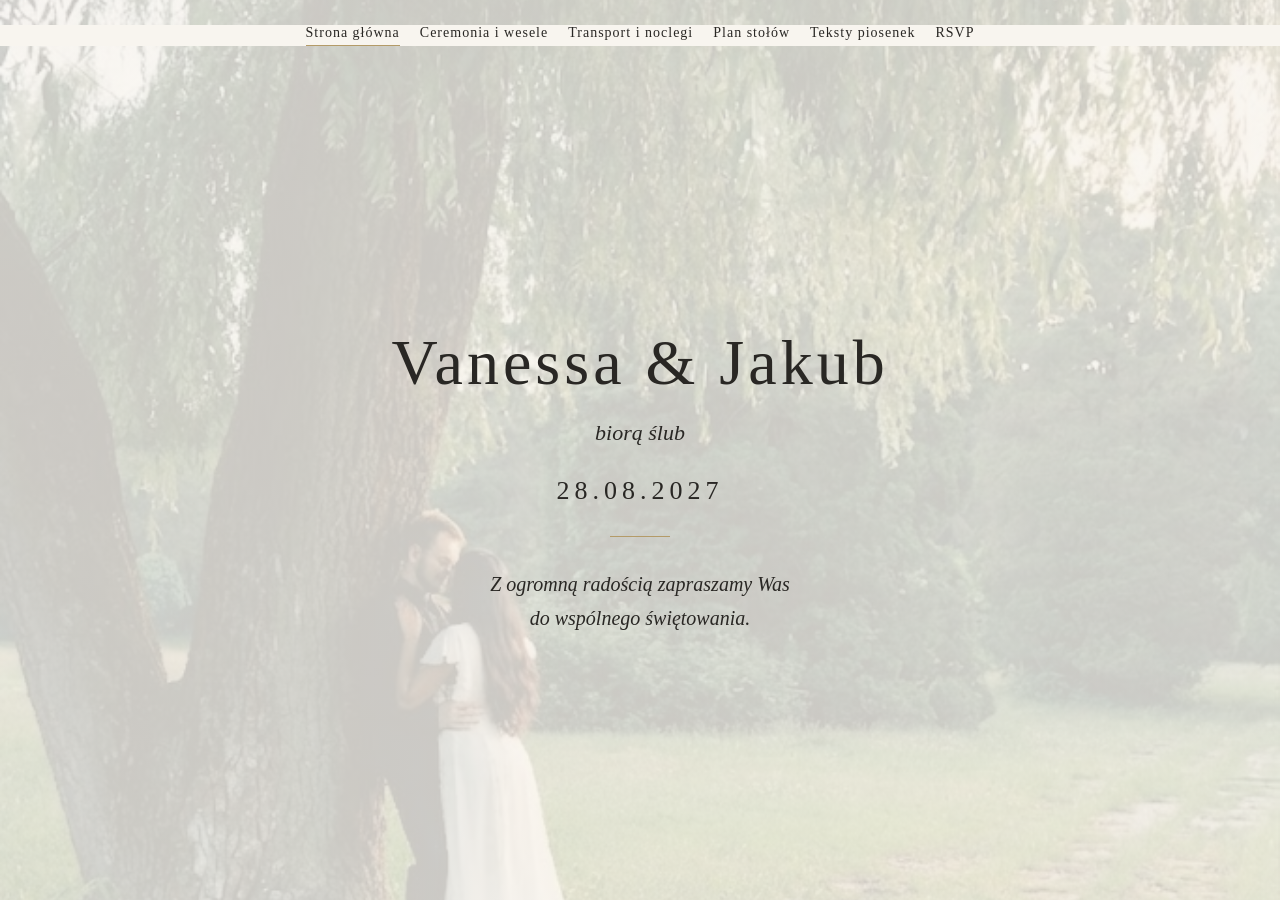
<file: index.html>
<!DOCTYPE html> <html lang="pl"> <head> <meta charset="UTF-8"> <meta name="viewport" content="width=device-width, initial-scale=1.0"> <title>Vanessa &amp; Jakub | Biorą ślub!</title> <link rel="stylesheet" href="style.css"> </head> <body class="home-page"> <!-- MENU --> <nav class="menu"> <a href="index.html" class="active"> Strona główna </a> <a href="ceremonia-wesele.html"> Ceremonia i wesele </a> <a href="transport-i-noclegi.html"> Transport i noclegi </a> <a href="plan-stolow.html"> Plan stołów </a> <a href="teksty-piosenek.html"> Teksty piosenek </a> <a href="rsvp.html"> RSVP </a> </nav> <!-- STRONA GŁÓWNA --> <main class="welcome"> <h1 class="names"> Vanessa &amp; Jakub </h1> <p class="subtitle"> biorą ślub </p> <p class="date"> 28.08.2027 </p> <div class="line"></div> <p class="message"> Z ogromną radością zapraszamy Was<br> do wspólnego świętowania. </p> </main> </body> </html>
</file>
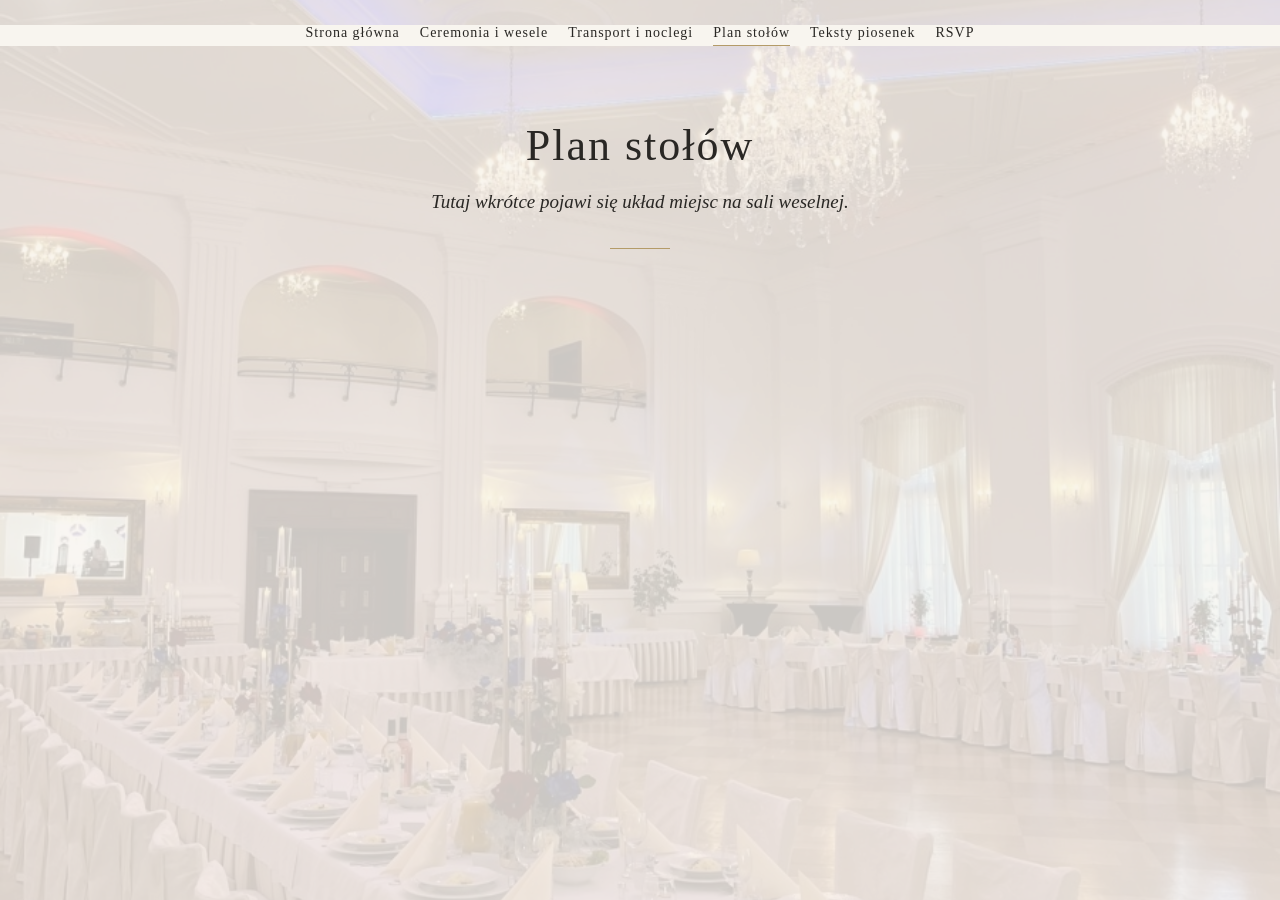
<file: plan-stolow.html>
<!DOCTYPE html> <html lang="pl"> <head> <meta charset="UTF-8"> <meta name="viewport" content="width=device-width, initial-scale=1.0"> <title>Plan stołów | Vanessa &amp; Jakub</title> <link rel="stylesheet" href="style.css"> </head> <body class="bg-adria-sala"> <!-- ========================= MENU ========================= --> <nav class="menu"> <a href="index.html"> Strona główna </a> <a href="ceremonia-wesele.html"> Ceremonia i wesele </a> <a href="transport-i-noclegi.html"> Transport i noclegi </a> <a href="plan-stolow.html" class="active"> Plan stołów </a> <a href="teksty-piosenek.html"> Teksty piosenek </a> <a href="rsvp.html"> RSVP </a> </nav> <!-- ========================= TREŚĆ ========================= --> <main class="page"> <div class="content"> <h1 class="page-title"> Plan stołów </h1> <p class="page-subtitle"> Tutaj wkrótce pojawi się układ miejsc na sali weselnej. </p> <div class="gold-line"></div> </div> </main> </body> </html>
</file>
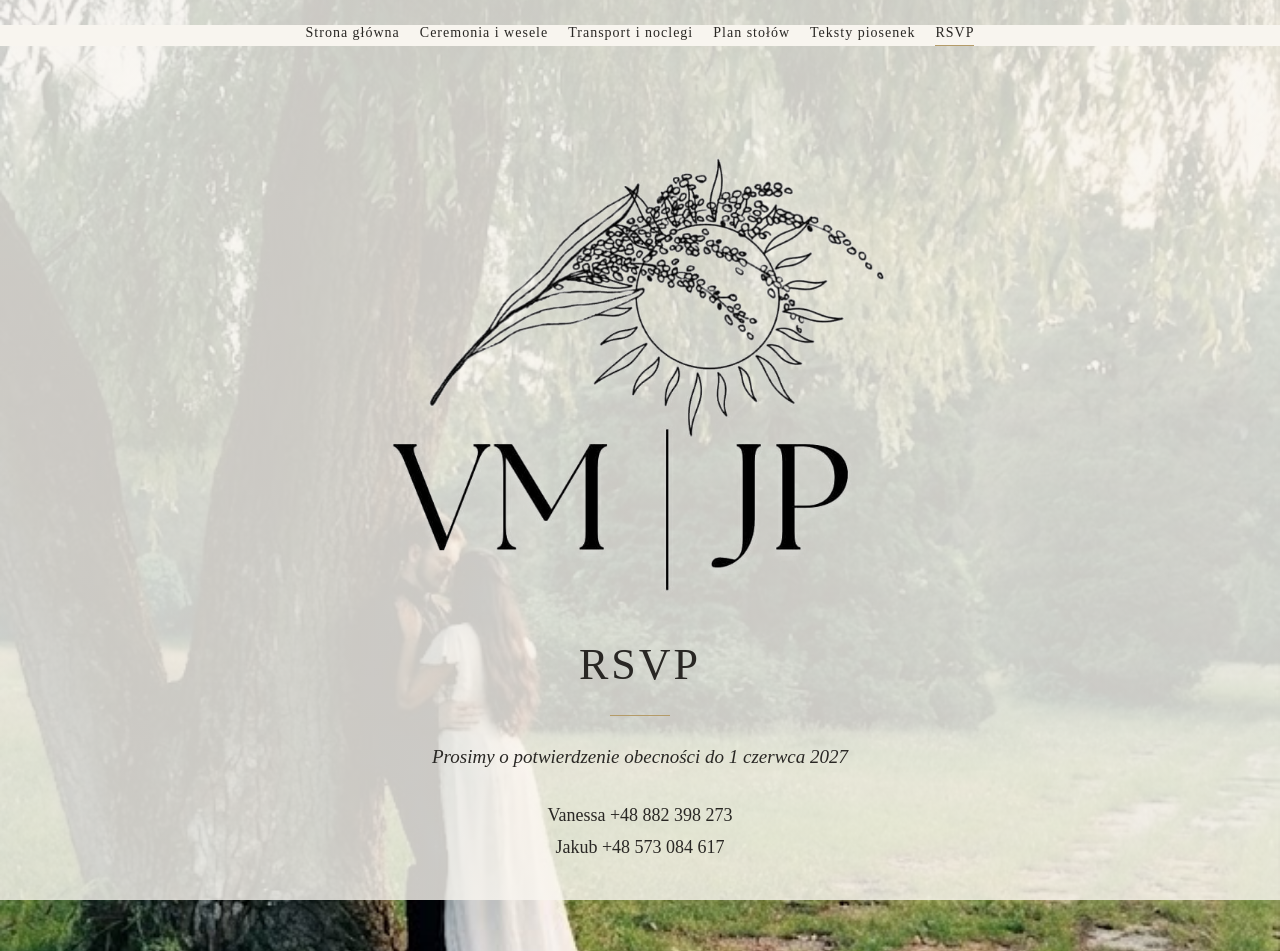
<file: rsvp.html>
<!DOCTYPE html>
<html lang="pl">

<head>
    <meta charset="UTF-8">
    <meta name="viewport" content="width=device-width, initial-scale=1.0">

    <title>RSVP | Vanessa & Jakub</title>

    <link rel="stylesheet" href="style.css">
</head>

<body class="home-page rsvp-page">

    <!-- MENU -->
    <nav class="menu">

        <a href="index.html">
            Strona główna
        </a>

        <a href="ceremonia-wesele.html">
            Ceremonia i wesele
        </a>

        <a href="transport-i-noclegi.html">
            Transport i noclegi
        </a>

        <a href="plan-stolow.html">
            Plan stołów
        </a>

        <a href="teksty-piosenek.html">
            Teksty piosenek
        </a>

        <a href="rsvp.html" class="active">
            RSVP
        </a>

    </nav>


    <!-- RSVP -->
    <main class="rsvp-content">

        <img
            src="logo-transparent.png"
            alt="Vanessa & Jakub"
            class="wedding-logo"
        >

        <h1>RSVP</h1>

        <div class="line"></div>

        <p class="rsvp-text">
            Prosimy o potwierdzenie obecności do 1 czerwca 2027
        </p>

        <p class="rsvp-contact">
            Vanessa +48 882 398 273<br>
            Jakub +48 573 084 617
        </p>

    </main>

</body>
</html>
</file>
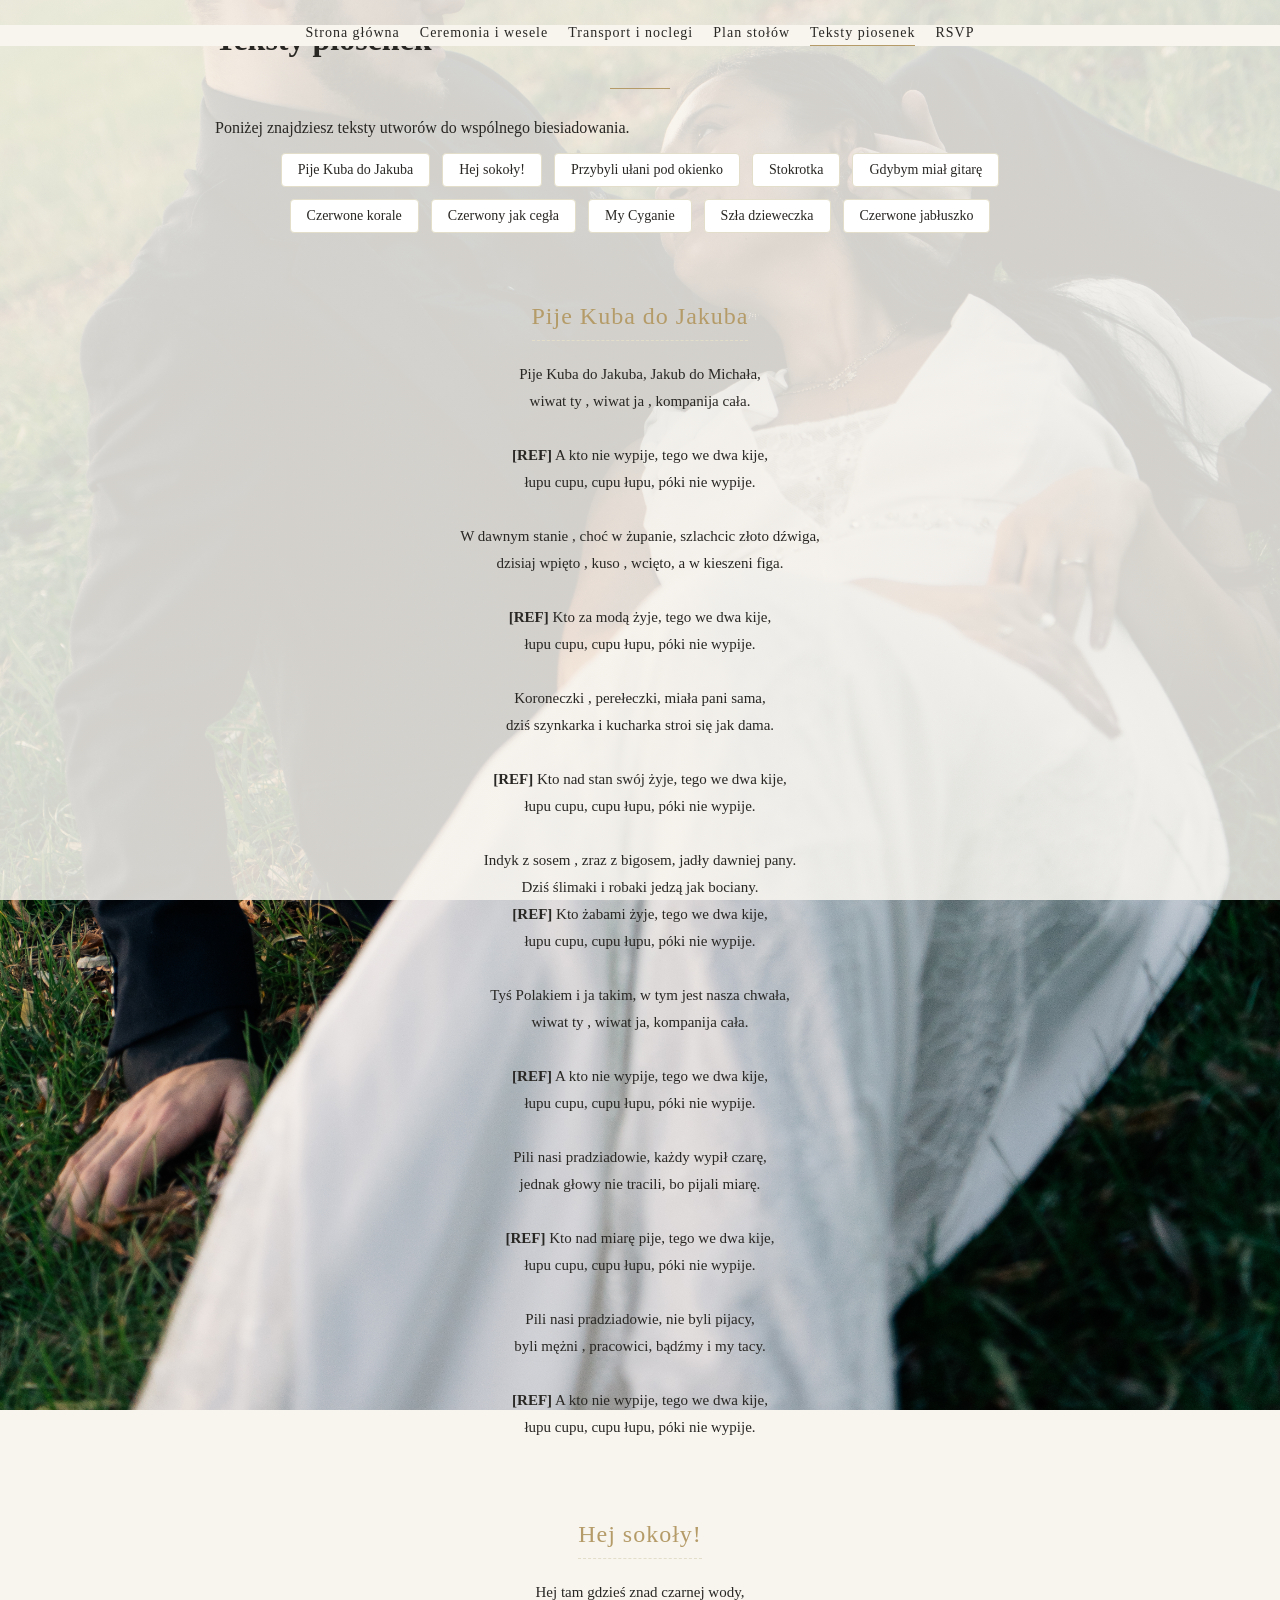
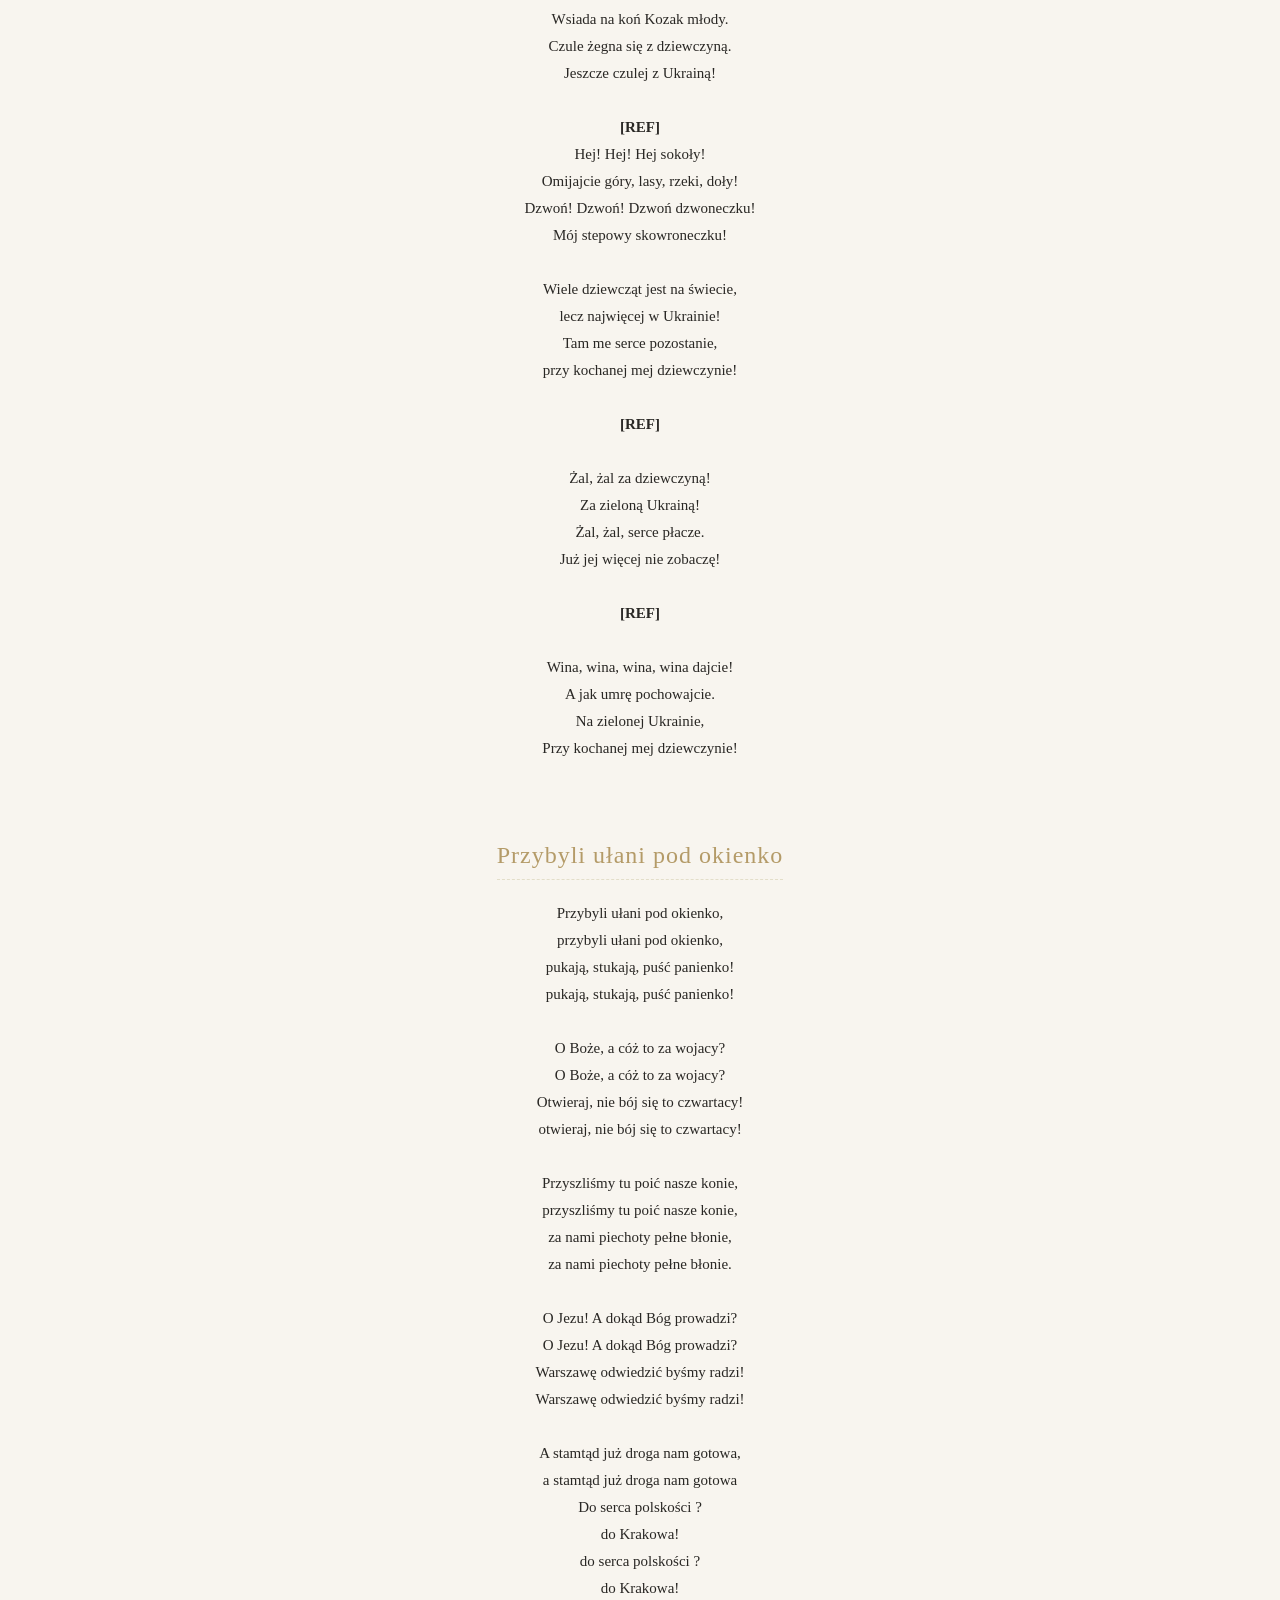
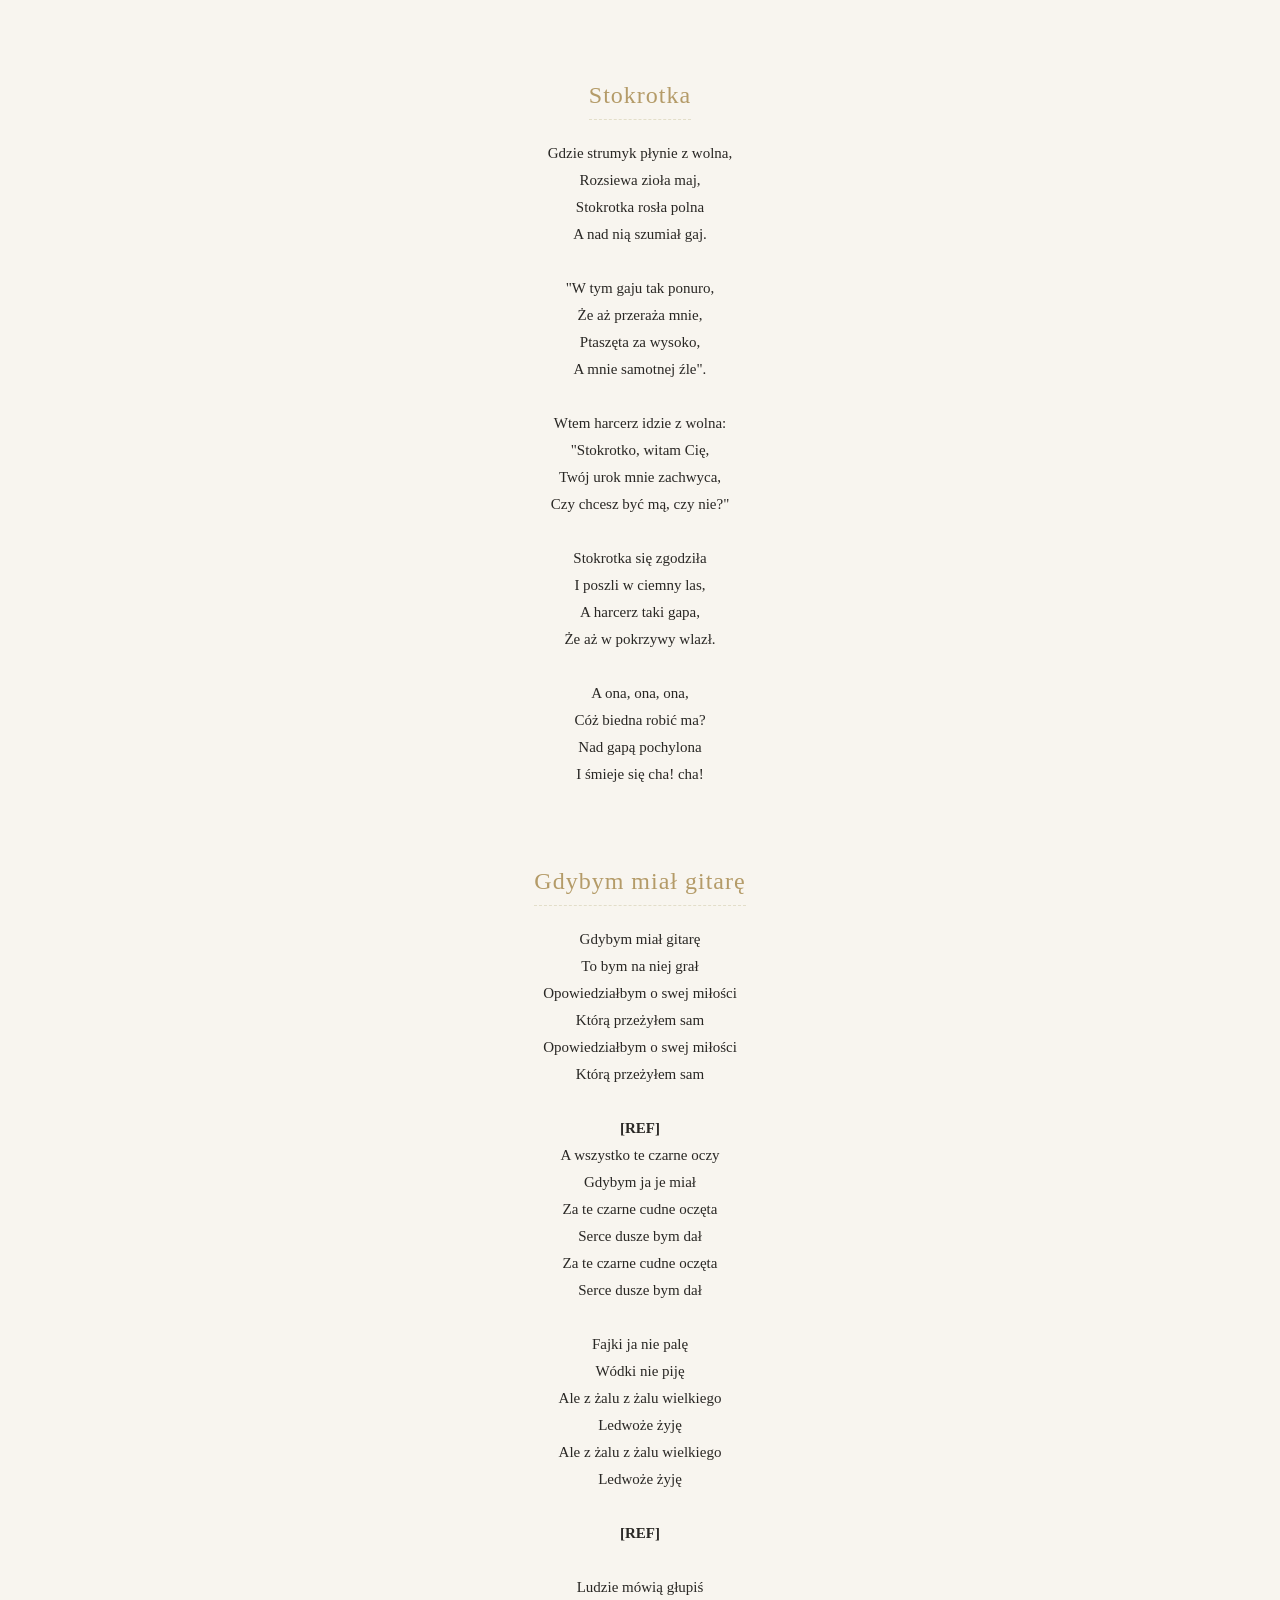
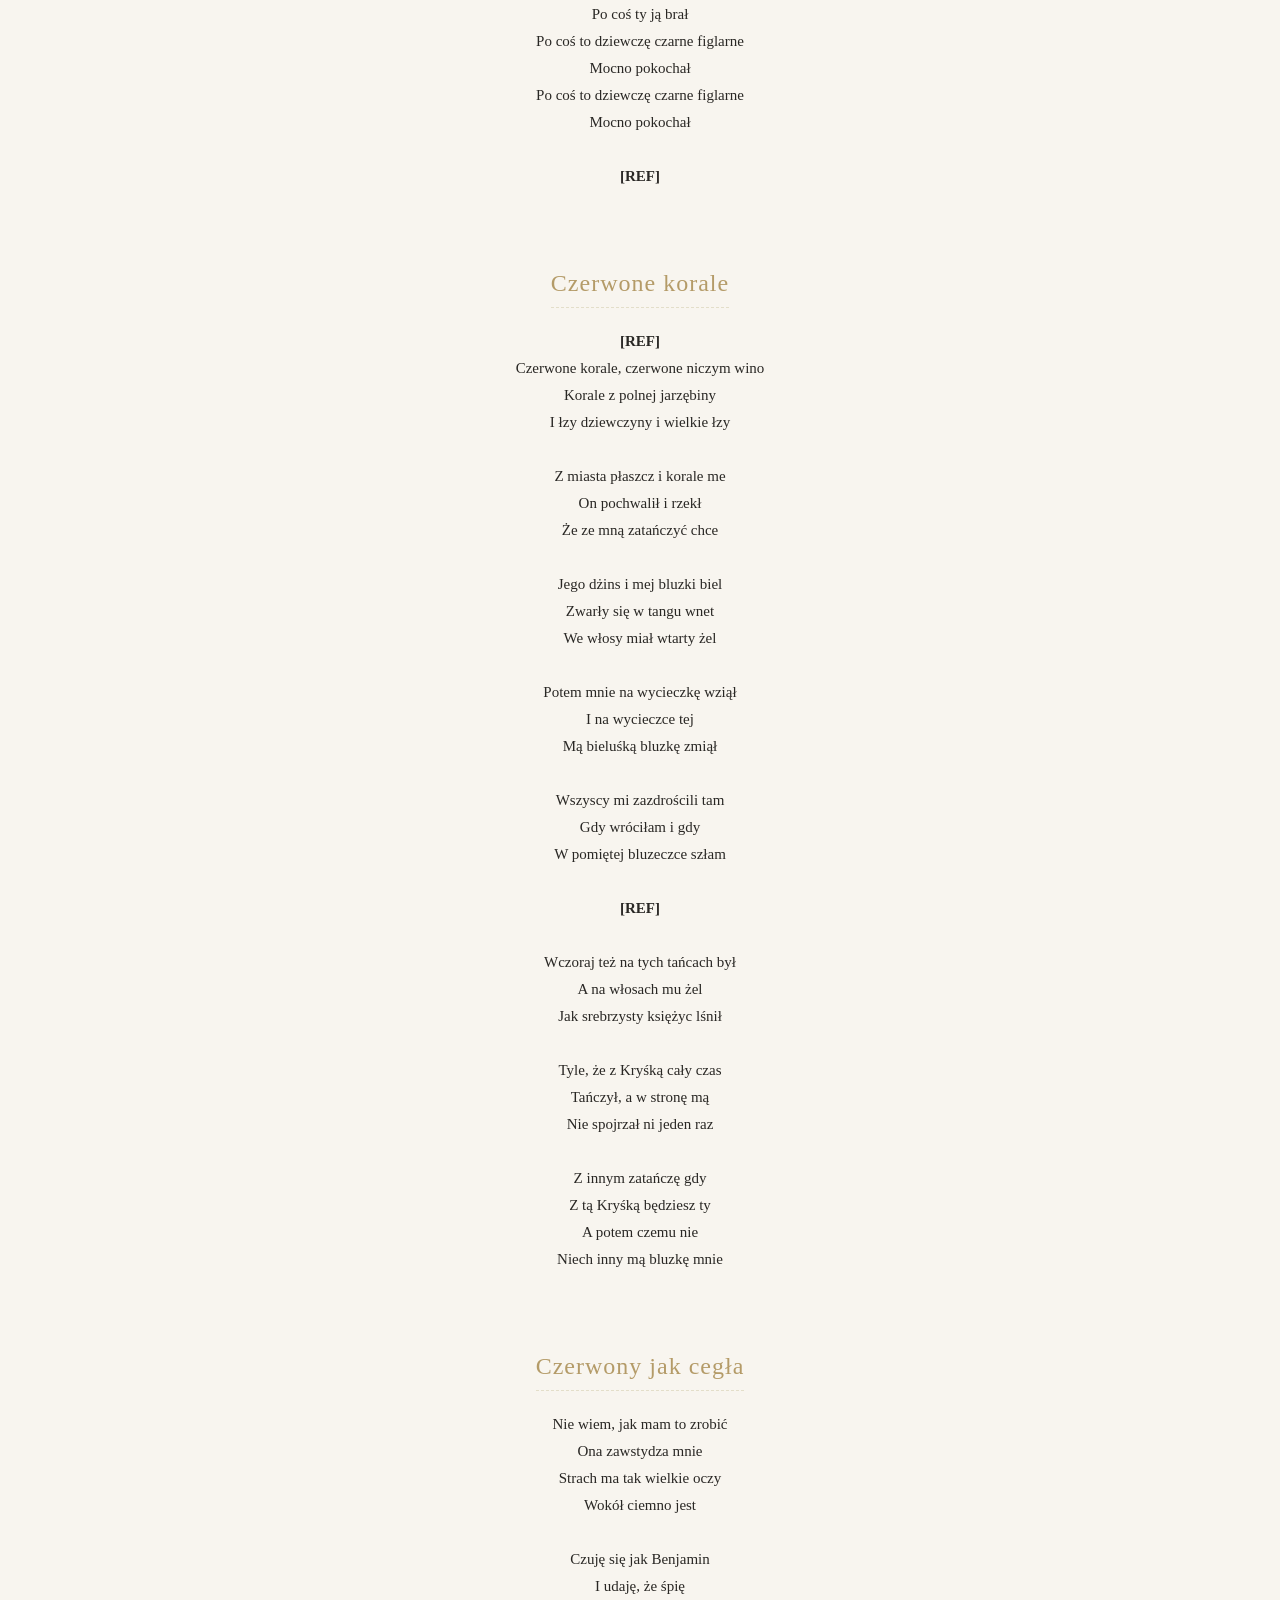
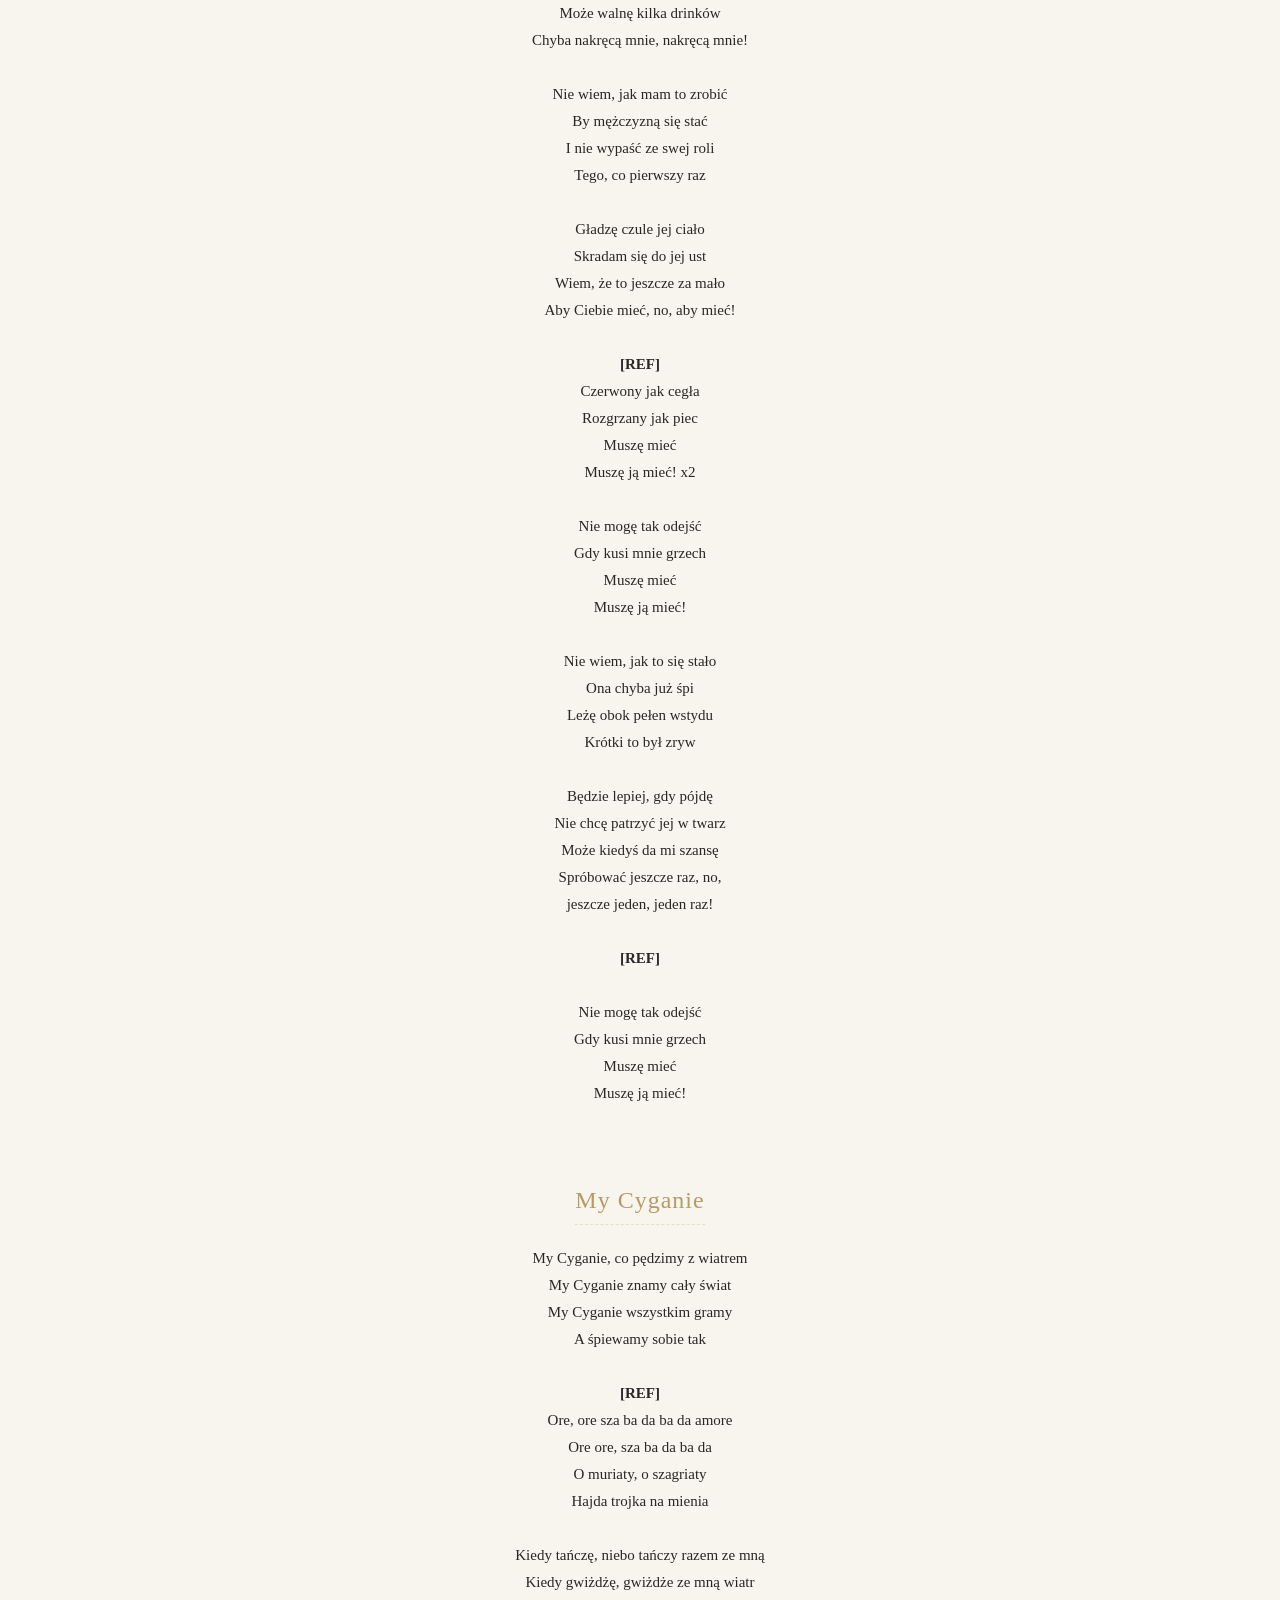
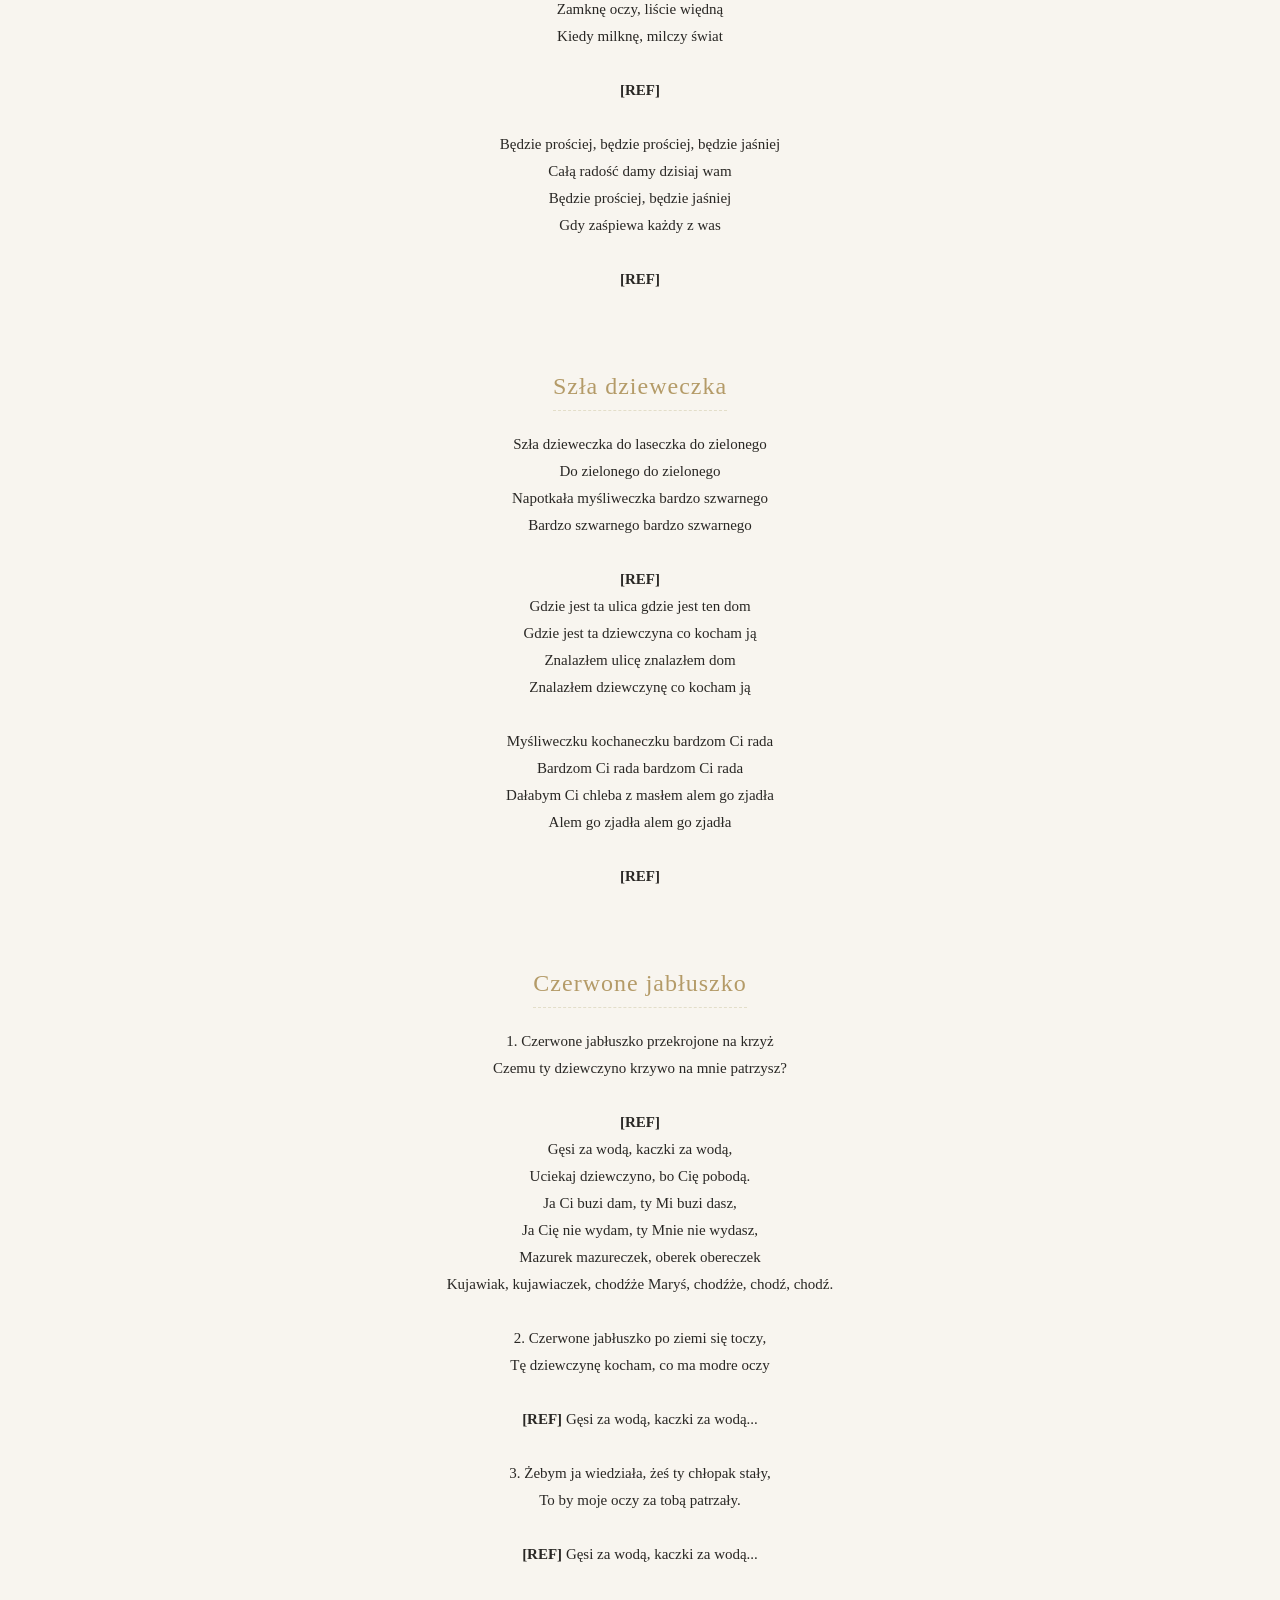
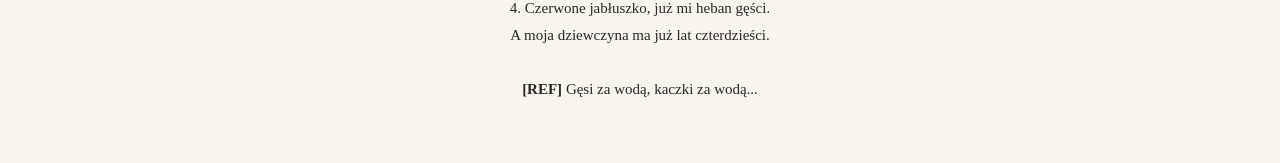
<file: teksty-piosenek.html>
<!DOCTYPE html>
<html lang="pl">
<head>
    <meta charset="UTF-8">
    <meta name="viewport" content="width=device-width, initial-scale=1.0">
    <title><br><br><br><br><br><br>Teksty piosenek | Vanessa &amp; Jakub</title>
    <link rel="stylesheet" href="style.css">

    <style>
        .page {
            padding-top: 160px;
        }

        @media (max-width: 768px) {
            .page {
                padding-top: 145px;
            }
        }

        @media (max-width: 480px) {
            .page {
                padding-top: 140px;
            }
        }
    </style>
</head>
<body class="bg-three">

    <nav class="menu">
        <a href="index.html">Strona główna</a>
        <a href="ceremonia-wesele.html">Ceremonia i wesele</a>
        <a href="transport-i-noclegi.html">Transport i noclegi</a>
        <a href="plan-stolow.html">Plan stołów</a>
        <a href="teksty-piosenek.html" class="active">Teksty piosenek</a>
        <a href="rsvp.html">RSVP</a>
    </nav>

    <main class="content">
        <h1>Teksty piosenek</h1>
        <div class="line"></div>
        <p class="intro-text">Poniżej znajdziesz teksty utworów do wspólnego biesiadowania.</p>

        <!-- Menu skrótów do piosenek -->
        <ul class="song-nav">
            <li><a href="#kuba">Pije Kuba do Jakuba</a></li>
            <li><a href="#sokoly">Hej sokoły!</a></li>
            <li><a href="#ulani">Przybyli ułani pod okienko</a></li>
            <li><a href="#stokrotka">Stokrotka</a></li>
            <li><a href="#gitara">Gdybym miał gitarę</a></li>
            <li><a href="#korale">Czerwone korale</a></li>
            <li><a href="#cegla">Czerwony jak cegła</a></li>
            <li><a href="#cyganie">My Cyganie</a></li>
            <li><a href="#dzieweczka">Szła dzieweczka</a></li>
            <li><a href="#jabluszko">Czerwone jabłuszko</a></li>
        </ul>

        <!-- Utwór 1 -->
        <section class="song-item" id="kuba">
            <h2>Pije Kuba do Jakuba</h2>
            <div class="song-lyrics">
                Pije Kuba do Jakuba, Jakub do Michała,<br>
                wiwat ty , wiwat ja , kompanija cała.<br><br>
                <strong>[REF]</strong> A kto nie wypije, tego we dwa kije,<br>
                łupu cupu, cupu łupu, póki nie wypije.<br><br>
                W dawnym stanie , choć w żupanie, szlachcic złoto dźwiga,<br>
                dzisiaj wpięto , kuso , wcięto, a w kieszeni figa.<br><br>
                <strong>[REF]</strong> Kto za modą żyje, tego we dwa kije,<br>
                łupu cupu, cupu łupu, póki nie wypije.<br><br>
                Koroneczki , perełeczki, miała pani sama,<br>
                dziś szynkarka i kucharka stroi się jak dama.<br><br>
                <strong>[REF]</strong> Kto nad stan swój żyje, tego we dwa kije,<br>
                łupu cupu, cupu łupu, póki nie wypije.<br><br>
                Indyk z sosem , zraz z bigosem, jadły dawniej pany.<br>
                Dziś ślimaki i robaki jedzą jak bociany.<br>
                <strong>[REF]</strong> Kto żabami żyje, tego we dwa kije,<br>
                łupu cupu, cupu łupu, póki nie wypije.<br><br>
                Tyś Polakiem i ja takim, w tym jest nasza chwała,<br>
                wiwat ty , wiwat ja, kompanija cała.<br><br>
                <strong>[REF]</strong> A kto nie wypije, tego we dwa kije,<br>
                łupu cupu, cupu łupu, póki nie wypije.<br><br>
                Pili nasi pradziadowie, każdy wypił czarę,<br>
                jednak głowy nie tracili, bo pijali miarę.<br><br>
                <strong>[REF]</strong> Kto nad miarę pije, tego we dwa kije,<br>
                łupu cupu, cupu łupu, póki nie wypije.<br><br>
                Pili nasi pradziadowie, nie byli pijacy,<br>
                byli mężni , pracowici, bądźmy i my tacy.<br><br>
                <strong>[REF]</strong> A kto nie wypije, tego we dwa kije,<br>
                łupu cupu, cupu łupu, póki nie wypije.
            </div>
        </section>

        <!-- Utwór 2 -->
        <section class="song-item" id="sokoly">
            <h2>Hej sokoły!</h2>
            <div class="song-lyrics">
                Hej tam gdzieś znad czarnej wody,<br>
                Wsiada na koń Kozak młody.<br>
                Czule żegna się z dziewczyną.<br>
                Jeszcze czulej z Ukrainą!<br><br>
                <strong>[REF]</strong><br>
                Hej! Hej! Hej sokoły!<br>
                Omijajcie góry, lasy, rzeki, doły!<br>
                Dzwoń! Dzwoń! Dzwoń dzwoneczku!<br>
                Mój stepowy skowroneczku!<br><br>
                Wiele dziewcząt jest na świecie,<br>
                lecz najwięcej w Ukrainie!<br>
                Tam me serce pozostanie,<br>
                przy kochanej mej dziewczynie!<br><br>
                <strong>[REF]</strong><br><br>
                Żal, żal za dziewczyną!<br>
                Za zieloną Ukrainą!<br>
                Żal, żal, serce płacze.<br>
                Już jej więcej nie zobaczę!<br><br>
                <strong>[REF]</strong><br><br>
                Wina, wina, wina, wina dajcie!<br>
                A jak umrę pochowajcie.<br>
                Na zielonej Ukrainie,<br>
                Przy kochanej mej dziewczynie!
            </div>
        </section>

        <!-- Utwór 3 -->
        <section class="song-item" id="ulani">
            <h2>Przybyli ułani pod okienko</h2>
            <div class="song-lyrics">
                Przybyli ułani pod okienko, <br>
                przybyli ułani pod okienko, <br>
                pukają, stukają, puść panienko! <br>
                pukają, stukają, puść panienko! <br><br>
                O Boże, a cóż to za wojacy? <br>
                O Boże, a cóż to za wojacy? <br>
                Otwieraj, nie bój się to czwartacy! <br>
                otwieraj, nie bój się to czwartacy! <br><br>
                Przyszliśmy tu poić nasze konie, <br>
                przyszliśmy tu poić nasze konie, <br>
                za nami piechoty pełne błonie, <br>
                za nami piechoty pełne błonie. <br><br>
                O Jezu! A dokąd Bóg prowadzi? <br>
                O Jezu! A dokąd Bóg prowadzi? <br>
                Warszawę odwiedzić byśmy radzi!<br>
                Warszawę odwiedzić byśmy radzi! <br><br>
                A stamtąd już droga nam gotowa, <br>
                a stamtąd już droga nam gotowa <br>
                Do serca polskości ? <br>
                do Krakowa! <br>
                do serca polskości ? <br>
                do Krakowa!
            </div>
        </section>

        <!-- Utwór 4 -->
        <section class="song-item" id="stokrotka">
            <h2>Stokrotka</h2>
            <div class="song-lyrics">
                Gdzie strumyk płynie z wolna,<br>
                Rozsiewa zioła maj,<br>
                Stokrotka rosła polna<br>
                A nad nią szumiał gaj.<br><br>
                "W tym gaju tak ponuro,<br>
                Że aż przeraża mnie,<br>
                Ptaszęta za wysoko,<br>
                A mnie samotnej źle".<br><br>
                Wtem harcerz idzie z wolna:<br>
                "Stokrotko, witam Cię,<br>
                Twój urok mnie zachwyca,<br>
                Czy chcesz być mą, czy nie?"<br><br>
                Stokrotka się zgodziła<br>
                I poszli w ciemny las,<br>
                A harcerz taki gapa,<br>
                Że aż w pokrzywy wlazł.<br><br>
                A ona, ona, ona,<br>
                Cóż biedna robić ma?<br>
                Nad gapą pochylona<br>
                I śmieje się cha! cha!
            </div>
        </section>

        <!-- Utwór 5 -->
        <section class="song-item" id="gitara">
            <h2>Gdybym miał gitarę</h2>
            <div class="song-lyrics">
                Gdybym miał gitarę<br>
                To bym na niej grał<br>
                Opowiedziałbym o swej miłości<br>
                Którą przeżyłem sam<br>
                Opowiedziałbym o swej miłości<br>
                Którą przeżyłem sam<br><br>
                <strong>[REF]</strong><br>
                A wszystko te czarne oczy<br>
                Gdybym ja je miał<br>
                Za te czarne cudne oczęta<br>
                Serce dusze bym dał<br>
                Za te czarne cudne oczęta<br>
                Serce dusze bym dał<br><br>
                Fajki ja nie palę<br>
                Wódki nie piję<br>
                Ale z żalu z żalu wielkiego<br>
                Ledwoże żyję<br>
                Ale z żalu z żalu wielkiego<br>
                Ledwoże żyję<br><br>
                <strong>[REF]</strong><br><br>
                Ludzie mówią głupiś<br>
                Po coś ty ją brał<br>
                Po coś to dziewczę czarne figlarne<br>
                Mocno pokochał<br>
                Po coś to dziewczę czarne figlarne<br>
                Mocno pokochał<br><br>
                <strong>[REF]</strong>
            </div>
        </section>

        <!-- Utwór 6 -->
        <section class="song-item" id="korale">
            <h2>Czerwone korale</h2>
            <div class="song-lyrics">
                <strong>[REF]</strong><br>
                Czerwone korale, czerwone niczym wino<br>
                Korale z polnej jarzębiny<br>
                I łzy dziewczyny i wielkie łzy<br><br>
                Z miasta płaszcz i korale me<br>
                On pochwalił i rzekł<br>
                Że ze mną zatańczyć chce<br><br>
                Jego dżins i mej bluzki biel<br>
                Zwarły się w tangu wnet<br>
                We włosy miał wtarty żel<br><br>
                Potem mnie na wycieczkę wziął<br>
                I na wycieczce tej<br>
                Mą bieluśką bluzkę zmiął<br><br>
                Wszyscy mi zazdrościli tam<br>
                Gdy wróciłam i gdy<br>
                W pomiętej bluzeczce szłam<br><br>
                <strong>[REF]</strong><br><br>
                Wczoraj też na tych tańcach był<br>
                A na włosach mu żel<br>
                Jak srebrzysty księżyc lśnił<br><br>
                Tyle, że z Kryśką cały czas<br>
                Tańczył, a w stronę mą<br>
                Nie spojrzał ni jeden raz<br><br>
                Z innym zatańczę gdy<br>
                Z tą Kryśką będziesz ty<br>
                A potem czemu nie<br>
                Niech inny mą bluzkę mnie
            </div>
        </section>

        <!-- Utwór 7 -->
        <section class="song-item" id="cegla">
            <h2>Czerwony jak cegła</h2>
            <div class="song-lyrics">
                Nie wiem, jak mam to zrobić<br>
                Ona zawstydza mnie<br>
                Strach ma tak wielkie oczy<br>
                Wokół ciemno jest<br><br>
                Czuję się jak Benjamin<br>
                I udaję, że śpię<br>
                Może walnę kilka drinków<br>
                Chyba nakręcą mnie, nakręcą mnie!<br><br>
                Nie wiem, jak mam to zrobić<br>
                By mężczyzną się stać<br>
                I nie wypaść ze swej roli<br>
                Tego, co pierwszy raz<br><br>
                Gładzę czule jej ciało<br>
                Skradam się do jej ust<br>
                Wiem, że to jeszcze za mało<br>
                Aby Ciebie mieć, no, aby mieć!<br><br>
                <strong>[REF]</strong><br>
                Czerwony jak cegła<br>
                Rozgrzany jak piec<br>
                Muszę mieć<br>
                Muszę ją mieć! x2<br><br>
                Nie mogę tak odejść<br>
                Gdy kusi mnie grzech<br>
                Muszę mieć<br>
                Muszę ją mieć!<br><br>
                Nie wiem, jak to się stało<br>
                Ona chyba już śpi<br>
                Leżę obok pełen wstydu<br>
                Krótki to był zryw<br><br>
                Będzie lepiej, gdy pójdę<br>
                Nie chcę patrzyć jej w twarz<br>
                Może kiedyś da mi szansę<br>
                Spróbować jeszcze raz, no,<br>
                jeszcze jeden, jeden raz!<br><br>
                <strong>[REF]</strong><br><br>
                Nie mogę tak odejść<br>
                Gdy kusi mnie grzech<br>
                Muszę mieć<br>
                Muszę ją mieć!
            </div>
        </section>

        <!-- Utwór 8 -->
        <section class="song-item" id="cyganie">
            <h2>My Cyganie</h2>
            <div class="song-lyrics">
                My Cyganie, co pędzimy z wiatrem<br>
                My Cyganie znamy cały świat<br>
                My Cyganie wszystkim gramy<br>
                A śpiewamy sobie tak<br><br>
                <strong>[REF]</strong><br>
                Ore, ore sza ba da ba da amore<br>
                Ore ore, sza ba da ba da<br>
                O muriaty, o szagriaty<br>
                Hajda trojka na mienia<br><br>
                Kiedy tańczę, niebo tańczy razem ze mną<br>
                Kiedy gwiżdżę, gwiżdże ze mną wiatr<br>
                Zamknę oczy, liście więdną<br>
                Kiedy milknę, milczy świat<br><br>
                <strong>[REF]</strong><br><br>
                Będzie prościej, będzie prościej, będzie jaśniej<br>
                Całą radość damy dzisiaj wam<br>
                Będzie prościej, będzie jaśniej<br>
                Gdy zaśpiewa każdy z was<br><br>
                <strong>[REF]</strong>
            </div>
        </section>

        <!-- Utwór 9 -->
        <section class="song-item" id="dzieweczka">
            <h2>Szła dzieweczka</h2>
            <div class="song-lyrics">
                Szła dzieweczka do laseczka do zielonego<br>
                Do zielonego do zielonego<br>
                Napotkała myśliweczka bardzo szwarnego<br>
                Bardzo szwarnego bardzo szwarnego<br><br>
                <strong>[REF]</strong><br>
                Gdzie jest ta ulica gdzie jest ten dom<br>
                Gdzie jest ta dziewczyna co kocham ją<br>
                Znalazłem ulicę znalazłem dom<br>
                Znalazłem dziewczynę co kocham ją<br><br>
                Myśliweczku kochaneczku bardzom Ci rada<br>
                Bardzom Ci rada bardzom Ci rada<br>
                Dałabym Ci chleba z masłem alem go zjadła<br>
                Alem go zjadła alem go zjadła<br><br>
                <strong>[REF]</strong>
            </div>
        </section>

        <!-- Utwór 10 -->
        <section class="song-item" id="jabluszko">
            <h2>Czerwone jabłuszko</h2>
            <div class="song-lyrics">
                1. Czerwone jabłuszko przekrojone na krzyż<br>
                Czemu ty dziewczyno krzywo na mnie patrzysz?<br><br>
                <strong>[REF]</strong><br>
                Gęsi za wodą, kaczki za wodą,<br>
                Uciekaj dziewczyno, bo Cię pobodą.<br>
                Ja Ci buzi dam, ty Mi buzi dasz,<br>
                Ja Cię nie wydam, ty Mnie nie wydasz,<br>
                Mazurek mazureczek, oberek obereczek<br>
                Kujawiak, kujawiaczek, chodźże Maryś, chodźże, chodź, chodź.<br><br>
                2. Czerwone jabłuszko po ziemi się toczy,<br>
                Tę dziewczynę kocham, co ma modre oczy<br><br>
                <strong>[REF]</strong> Gęsi za wodą, kaczki za wodą...<br><br>
                3. Żebym ja wiedziała, żeś ty chłopak stały,<br>
                To by moje oczy za tobą patrzały.<br><br>
                <strong>[REF]</strong> Gęsi za wodą, kaczki za wodą...<br><br>
                4. Czerwone jabłuszko, już mi heban gęści.<br>
                A moja dziewczyna ma już lat czterdzieści.<br><br>
                <strong>[REF]</strong> Gęsi za wodą, kaczki za wodą...
            </div>
        </section>

    </main>

</body>
</html>
</file>
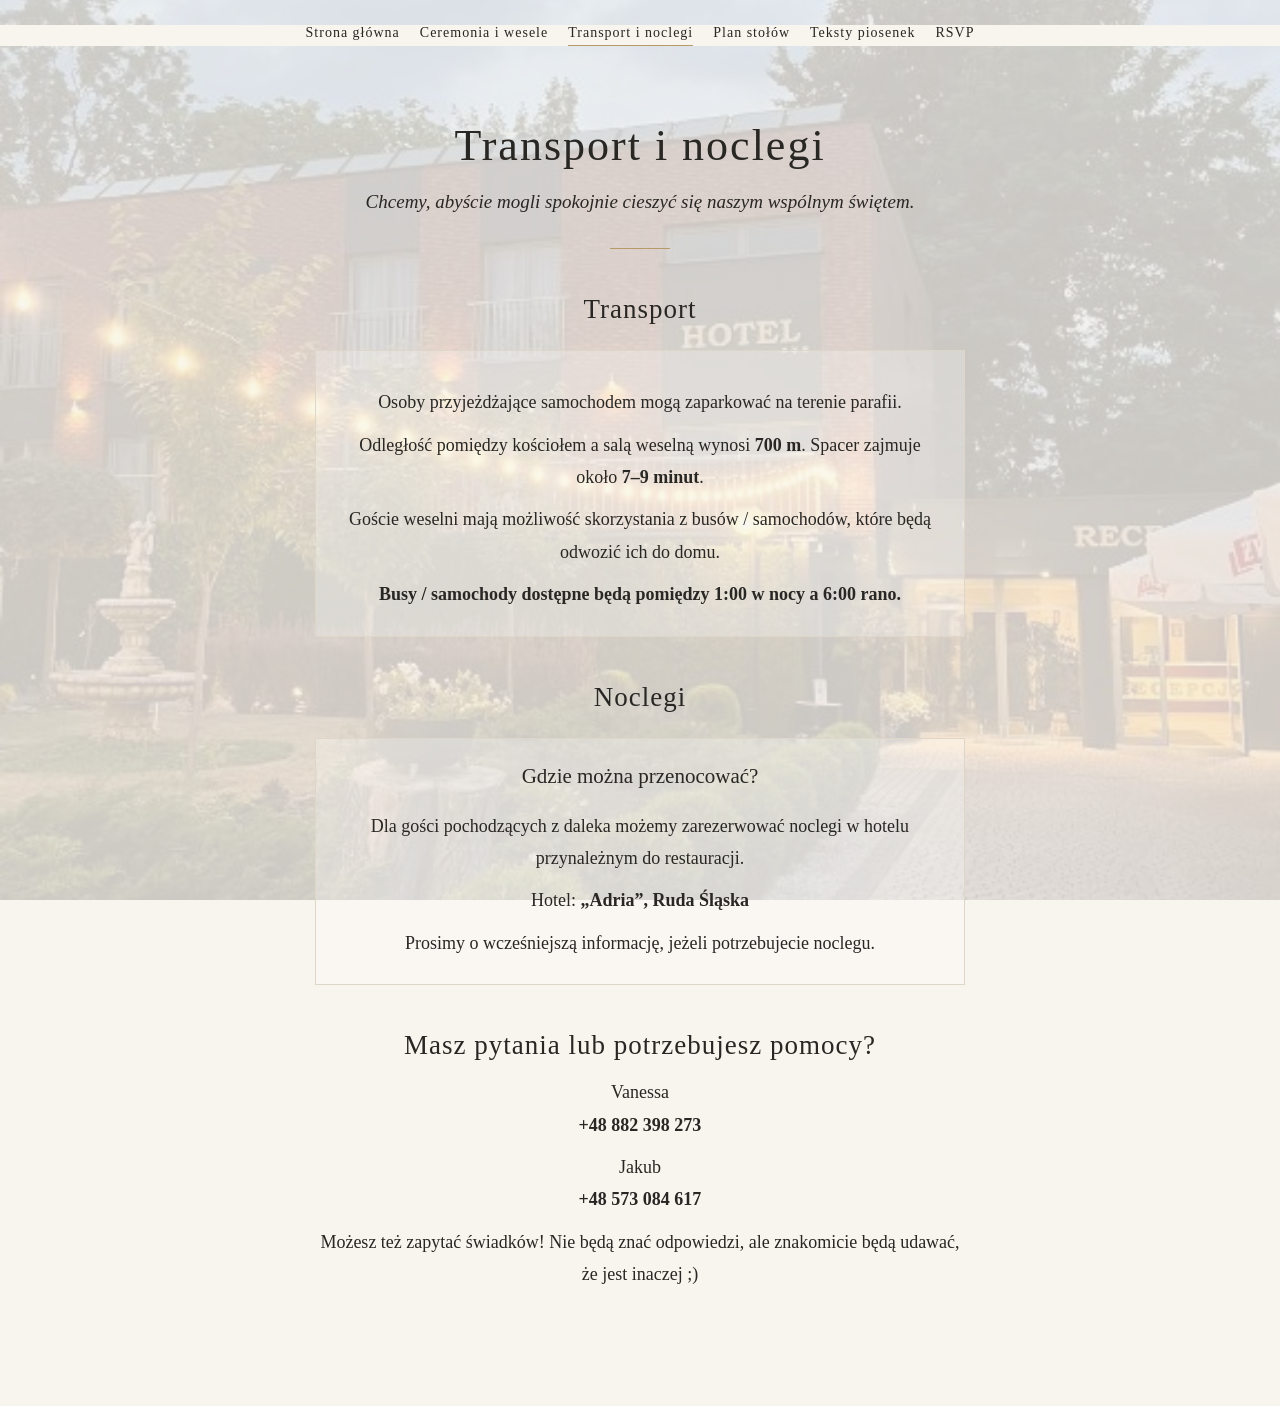
<file: transport-i-noclegi.html>
<!DOCTYPE html> <html lang="pl"> <head> <meta charset="UTF-8"> <meta name="viewport" content="width=device-width, initial-scale=1.0"> <title>Transport i noclegi | Vanessa &amp; Jakub</title> <link rel="stylesheet" href="style.css"> </head> <body class="bg-adria-hotel"> <!-- ========================= MENU ========================= --> <nav class="menu"> <a href="index.html"> Strona główna </a> <a href="ceremonia-wesele.html"> Ceremonia i wesele </a> <a href="transport-i-noclegi.html" class="active"> Transport i noclegi </a> <a href="plan-stolow.html"> Plan stołów </a> <a href="teksty-piosenek.html"> Teksty piosenek </a> <a href="rsvp.html"> RSVP </a> </nav> <!-- ========================= TREŚĆ ========================= --> <main class="page"> <div class="content"> <h1 class="page-title"> Transport i noclegi </h1> <p class="page-subtitle"> Chcemy, abyście mogli spokojnie cieszyć się naszym wspólnym świętem. </p> <div class="gold-line"></div> <!-- TRANSPORT --> <section class="section"> <h2> Transport </h2> <div class="info-box"> <p> Osoby przyjeżdżające samochodem mogą zaparkować na terenie parafii. </p> <p> Odległość pomiędzy kościołem a salą weselną wynosi <strong>700 m</strong>. Spacer zajmuje około <strong>7–9 minut</strong>. </p> <p> Goście weselni mają możliwość skorzystania z busów / samochodów, które będą odwozić ich do domu. </p> <p> <strong> Busy / samochody dostępne będą pomiędzy 1:00 w nocy a 6:00 rano. </strong> </p> </div> </section> <!-- NOCLEGI --> <section class="section"> <h2> Noclegi </h2> <div class="info-box"> <h3> Gdzie można przenocować? </h3> <p> Dla gości pochodzących z daleka możemy zarezerwować noclegi w hotelu przynależnym do restauracji. </p> <p> Hotel: <strong> „Adria”, Ruda Śląska </strong> </p> <p> Prosimy o wcześniejszą informację, jeżeli potrzebujecie noclegu. </p> </div> </section> <!-- KONTAKT --> <section class="section"> <h2> Masz pytania lub potrzebujesz pomocy? </h2> <p> Vanessa <br> <strong>+48 882 398 273</strong> </p> <p> Jakub <br> <strong>+48 573 084 617</strong> </p> <p> Możesz też zapytać świadków! Nie będą znać odpowiedzi, ale znakomicie będą udawać, że jest inaczej ;) </p> </section> </div> </main> </body> </html>
</file>
<file: style.css>
/* =========================================================
   USTAWIENIA PODSTAWOWE
   ========================================================= */

* {
    box-sizing: border-box;
}

html {
    scroll-behavior: smooth;
}

body {
    margin: 0;
    min-height: 100vh;

    background: #f8f5ef;
    color: #292724;

    font-family: Georgia, serif;
}


/* =========================================================
   TŁA
   ========================================================= */

body.bg-one {
    background-image:
        linear-gradient(
            rgba(248, 245, 239, 0.85),
            rgba(248, 245, 239, 0.85)
        ),
        url("./tlo.jpg");

    background-size: cover;
    background-position: center;
    background-repeat: no-repeat;
    background-attachment: fixed;
}


body.bg-two {
    background-image:
        linear-gradient(
            rgba(248, 245, 239, 0.85),
            rgba(248, 245, 239, 0.85)
        ),
        url("./tlo2.jpg");

    background-size: cover;
    background-position: center;
    background-repeat: no-repeat;
    background-attachment: fixed;
}


body.bg-three {
    background-image:
        linear-gradient(
            rgba(248, 245, 239, 0.85),
            rgba(248, 245, 239, 0.85)
        ),
        url("./tlo3.jpg");

    background-size: cover;
    background-position: center;
    background-repeat: no-repeat;
    background-attachment: fixed;
}


/* =========================================================
   ADRIA — SALA
   ========================================================= */

body.bg-adria-sala {
    position: relative;
    min-height: 100vh;

    background: #f8f5ef;
}

body.bg-adria-sala::before {
    content: "";

    position: fixed;
    inset: 0;

    background-image: url("./adriasala.jpg");
    background-size: cover;
    background-position: center;
    background-repeat: no-repeat;

    opacity: 0.18;

    z-index: -1;
    pointer-events: none;
}


/* =========================================================
   ADRIA — HOTEL
   ========================================================= */

body.bg-adria-hotel {
    position: relative;
    min-height: 100vh;

    background: #f8f5ef;
}

body.bg-adria-hotel::before {
    content: "";

    position: fixed;
    inset: 0;

    background-image: url("./adriahotel.jpg");
    background-size: cover;
    background-position: center;
    background-repeat: no-repeat;

    opacity: 0.18;

    z-index: -1;
    pointer-events: none;
}


/* =========================================================
   MENU
   ========================================================= */

.menu {
    position: fixed;

    top: 25px;
    left: 0;
    right: 0;

    display: flex;
    justify-content: center;
    align-items: center;
    flex-wrap: wrap;

    gap: 20px;

    padding: 0 15px;

    font-size: 14px;
    letter-spacing: 1px;

    background: #f8f5ef;

    z-index: 9999;

    pointer-events: auto;
}


.menu a {
    color: #292724;

    text-decoration: none;
    white-space: nowrap;

    border-bottom: 1px solid transparent;

    padding-bottom: 4px;

    transition: border-color 0.3s ease;
}


.menu a:hover,
.menu a.active {
    border-bottom-color: #b49b68;
}


/* Jeżeli kiedyś będzie używany przycisk menu mobilnego */

.menu-toggle {
    display: none;
}


/* =========================================================
   STRONA GŁÓWNA
   ========================================================= */

.home-page {
    min-height: 100vh;

    display: flex;
    justify-content: center;
    align-items: center;

    text-align: center;

    background-image:
        linear-gradient(
            rgba(248, 245, 239, 0.82),
            rgba(248, 245, 239, 0.82)
        ),
        url("./tlo.jpg");

    background-size: cover;
    background-position: center;
    background-repeat: no-repeat;
    background-attachment: fixed;
}


.welcome {
    width: 100%;
    max-width: 800px;

    padding: 120px 20px 60px;

    margin: 0 auto;
}


.names {
    margin: 0;

    font-size: 64px;
    font-weight: normal;
    letter-spacing: 4px;
}


.subtitle {
    margin-top: 20px;

    font-size: 22px;
    font-style: italic;
}


.date {
    margin-top: 30px;

    font-size: 26px;
    letter-spacing: 5px;
}


.message {
    max-width: 500px;

    margin: 20px auto 0;

    font-size: 20px;
    font-style: italic;
    line-height: 1.7;
}


.line {
    width: 60px;
    height: 1px;

    margin: 30px auto;

    background: #b49b68;
}


/* =========================================================
   WSPÓLNY UKŁAD PODSTRON
   ========================================================= */

.page {
    position: relative;

    min-height: 100vh;

    padding: 120px 25px 70px;

    text-align: center;

    z-index: 1;
}


.content {
    max-width: 850px;

    margin: 0 auto;
}


.page-title {
    margin: 0;

    font-size: 44px;
    font-weight: normal;
    letter-spacing: 2px;
}


.page-subtitle {
    margin-top: 15px;

    font-size: 19px;
    font-style: italic;
    line-height: 1.7;
}


.gold-line {
    width: 60px;
    height: 1px;

    margin: 30px auto 40px;

    background: #b49b68;
}


/* =========================================================
   SEKCJE
   ========================================================= */

.section {
    margin: 45px auto;
}


.section h2 {
    margin-bottom: 15px;

    font-size: 27px;
    font-weight: normal;
    letter-spacing: 1px;
}


.section p {
    max-width: 650px;

    margin: 10px auto;

    font-size: 18px;
    line-height: 1.8;
}


/* =========================================================
   KARTY INFORMACYJNE
   ========================================================= */

.info-box {
    max-width: 650px;

    margin: 25px auto;
    padding: 25px;

    border: 1px solid #ded7c9;

    background: rgba(255, 255, 255, 0.25);
}


.info-box h3 {
    margin-top: 0;

    font-size: 21px;
    font-weight: normal;
}


.info-box p {
    margin-bottom: 0;
}


/* =========================================================
   LINKI
   ========================================================= */

.content a {
    color: #292724;

    text-decoration: none;

    border-bottom: 1px solid #b49b68;
}


.content a:hover {
    color: #8e784e;
}


/* =========================================================
   RSVP — FORMULARZ
   ========================================================= */

.rsvp-form {
    max-width: 600px;

    margin: 0 auto;

    text-align: left;
}


.rsvp-form label {
    display: block;

    margin-top: 20px;
    margin-bottom: 7px;

    font-size: 16px;
}


.rsvp-form input,
.rsvp-form textarea,
.rsvp-form select {
    width: 100%;

    padding: 12px;

    border: 1px solid #d5cdbf;
    border-radius: 0;

    background: #fffdf9;
    color: #292724;

    font-family: Georgia, serif;
    font-size: 16px;
}


.rsvp-form textarea {
    min-height: 120px;

    resize: vertical;
}


.rsvp-form button {
    display: block;

    margin: 30px auto 0;
    padding: 12px 30px;

    border: 1px solid #b49b68;

    background: transparent;
    color: #292724;

    font-family: Georgia, serif;
    font-size: 16px;

    cursor: pointer;

    transition: 0.2s ease;
}


.rsvp-form button:hover {
    background: #b49b68;
    color: #fff;
}


/* =========================================================
   RSVP — STRONA Z LOGIEM
   ========================================================= */

/*
   RSVP korzysta z tej samej klasy .home-page co strona główna,
   dlatego ma dokładnie to samo tło tlo.jpg.

   .rsvp-page dodatkowo ustawia odpowiedni układ zawartości.
*/

.rsvp-page {
    min-height: 100vh;

    display: flex;
    justify-content: center;
    align-items: center;

    text-align: center;

    background-image:
        linear-gradient(
            rgba(248, 245, 239, 0.82),
            rgba(248, 245, 239, 0.82)
        ),
        url("./tlo.jpg");

    background-size: cover;
    background-position: center;
    background-repeat: no-repeat;
    background-attachment: fixed;
}


/*
   Główna zawartość RSVP.
   Jest odsunięta od góry, żeby nie wchodziła pod menu.
*/

.rsvp-content {
    width: 100%;
    max-width: 850px;

    margin: 0 auto;

    padding: 150px 20px 70px;
}


/*
   LOGO

   Białe tło jest już usunięte z pliku
   logo-transparent.png, więc przez logo będzie
   widoczne tło strony.
*/

.wedding-logo {
    display: block;

    width: 100%;
    max-width: 520px;

    height: auto;

    margin: 0 auto 35px;
}


/*
   Napis RSVP
*/

.rsvp-content h1 {
    margin: 0;

    font-size: 44px;
    font-weight: normal;

    letter-spacing: 3px;
}


/*
   Kreska pod RSVP
*/

.rsvp-content .line {
    width: 60px;
    height: 1px;

    margin: 25px auto;

    background: #b49b68;
}


/*
   Tekst pod RSVP
*/

.rsvp-text {
    max-width: 650px;

    margin: 0 auto;

    font-size: 19px;
    font-style: italic;

    line-height: 1.7;
}


/*
   Numery telefonu
*/

.rsvp-contact {
    margin-top: 25px;

    font-size: 18px;

    line-height: 1.8;
}


/* =========================================================
   ZDJĘCIA
   ========================================================= */

.photo {
    display: block;

    width: 100%;
    max-width: 700px;

    height: auto;

    margin: 30px auto;
}


/* =========================================================
   TEKSTY PIOSENEK
   ========================================================= */

.song-nav {
    display: flex;

    flex-wrap: wrap;

    justify-content: center;

    gap: 12px;

    margin-bottom: 50px;
    padding: 0;

    list-style: none;
}


.song-nav li a {
    display: inline-block;

    padding: 8px 16px;

    background: #fff;
    color: #292724;

    text-decoration: none;

    border: 1px solid #e3dec9;
    border-radius: 4px;

    font-size: 14px;

    transition: all 0.2s ease;
}


.song-nav li a:hover {
    background: #b49b68;
    color: #fff;

    border-color: #b49b68;
}


.song-item {
    margin-bottom: 60px;

    text-align: center;
}


.song-item h2 {
    display: inline-block;

    margin-bottom: 20px;
    padding-bottom: 10px;

    font-size: 24px;
    font-weight: normal;
    letter-spacing: 1px;

    color: #b49b68;

    border-bottom: 1px dashed #e3dec9;
}


.song-lyrics {
    font-size: 15px;
    line-height: 1.8;
}


/* =========================================================
   TELEFONY — DO 768 PX
   ========================================================= */

@media (max-width: 768px) {

    /* MENU */

    .menu {
        top: 20px;

        gap: 12px;

        padding: 0 10px;

        font-size: 13px;

        line-height: 1.4;
    }


    /* TŁO STRONY GŁÓWNEJ */

    .home-page,
    .rsvp-page {
        background-attachment: scroll;
    }


    /* ADRIA */

    body.bg-adria-sala::before,
    body.bg-adria-hotel::before {
        position: absolute;
    }


    /* STRONA GŁÓWNA */

    .welcome {
        padding: 120px 20px 50px;
    }


    .names {
        font-size: 42px;
        letter-spacing: 2px;
    }


    .subtitle {
        font-size: 20px;
    }


    .date {
        font-size: 21px;
        letter-spacing: 3px;
    }


    .message {
        font-size: 18px;
    }


    /* PODSTRONY */

    .page {
        padding: 120px 20px 50px;
    }


    .page-title {
        font-size: 34px;
    }


    .page-subtitle {
        font-size: 17px;
    }


    .section h2 {
        font-size: 24px;
    }


    .section p {
        font-size: 17px;
    }


    /* PIOSENKI */

    .song-nav {
        gap: 8px;
    }


    .song-nav li a {
        padding: 7px 12px;

        font-size: 13px;
    }


    .song-lyrics {
        font-size: 15px;
    }


    /* =====================================================
       RSVP — TELEFON
       ===================================================== */

    .rsvp-content {
        padding: 145px 20px 50px;
    }


    .wedding-logo {
        max-width: 430px;

        margin-bottom: 28px;
    }


    .rsvp-content h1 {
        font-size: 36px;
    }


    .rsvp-text {
        font-size: 17px;
    }


    .rsvp-contact {
        font-size: 17px;
    }
}


/* =========================================================
   BARDZO MAŁE TELEFONY — DO 480 PX
   ========================================================= */

@media (max-width: 480px) {

    /* MENU */

    .menu {
        top: 15px;

        gap: 8px;

        padding: 0 8px;

        font-size: 12px;

        line-height: 1.4;
    }


    /* STRONA GŁÓWNA */

    .names {
        font-size: 34px;
    }


    .subtitle {
        font-size: 18px;
    }


    .date {
        font-size: 19px;
    }


    .message {
        font-size: 17px;
    }


    .page-title {
        font-size: 30px;
    }


    /* =====================================================
       RSVP — MAŁY TELEFON
       ===================================================== */

    .rsvp-content {
        padding: 140px 15px 40px;
    }


    .wedding-logo {
        max-width: 340px;

        margin-bottom: 24px;
    }


    .rsvp-content h1 {
        font-size: 32px;

        letter-spacing: 2px;
    }


    .rsvp-text {
        font-size: 16px;
    }


    .rsvp-contact {
        font-size: 16px;
    }
}
</file>
